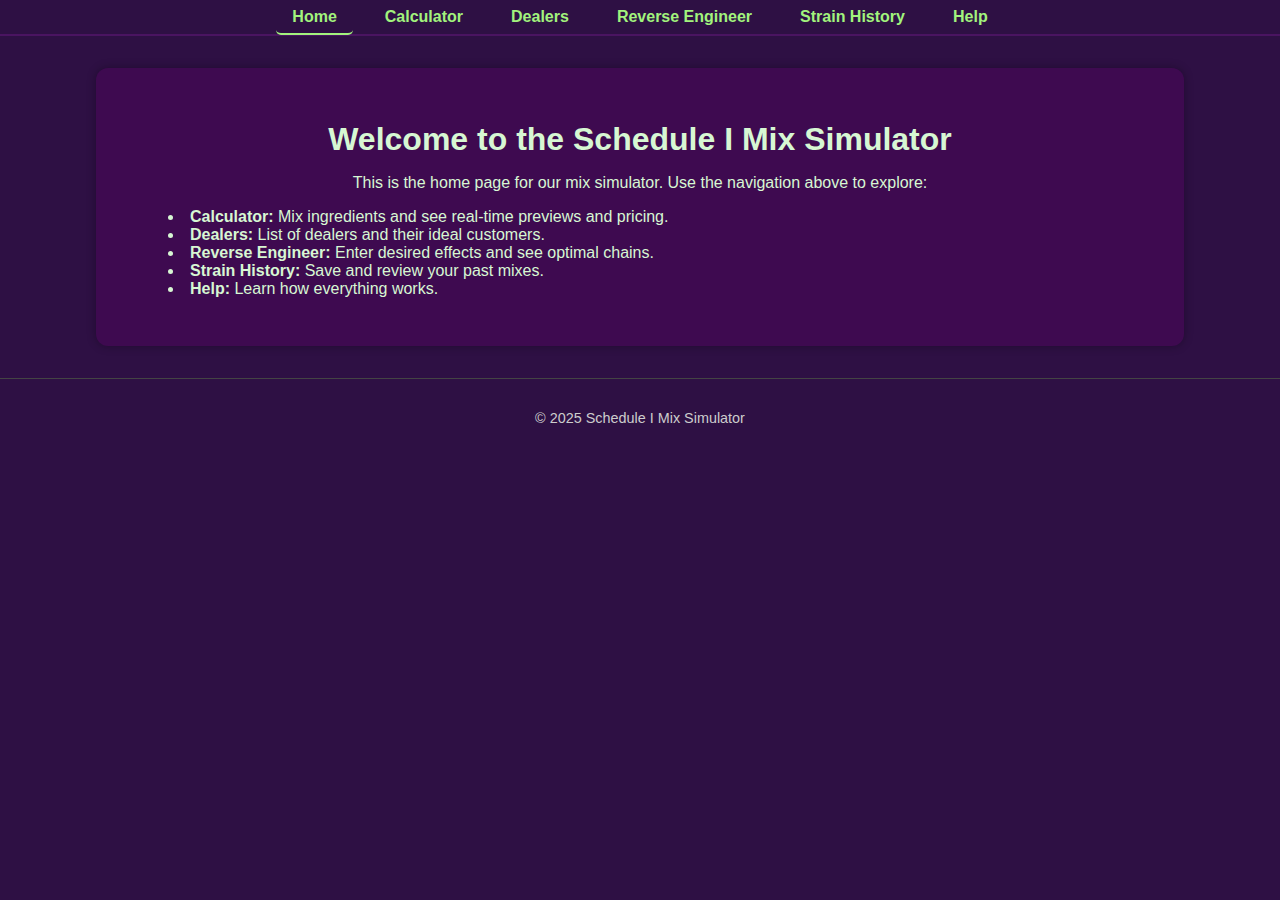
<file: index.html>
<!DOCTYPE html>
<html lang="en">
<head>
  <meta charset="UTF-8" />
  <meta name="viewport" content="width=device-width, initial-scale=1.0"/>
  <title>Schedule I Mix Simulator - Home</title>
  
  <link rel="apple-touch-icon" sizes="180x180" href="/assets/apple-touch-icon.png">
  <link rel="icon" type="image/png" sizes="32x32" href="/assets/favicon-32x32.png">
  <link rel="icon" type="image/png" sizes="16x16" href="/assets/favicon-16x16.png">
  <link rel="manifest" href="/assets/site.webmanifest">
  <link rel="shortcut icon" href="/assets/favicon.ico" type="image/x-icon">

  <!-- Open Graph Meta Tags -->
  <meta property="og:title" content="Schedule I Mix Simulator" />
  <meta property="og:description" content="Mix your favorite strains and see real-time pricing and effects." />
  <meta property="og:image" content="https://www.s1sim.com/assets/thumbnail.png" />
  <meta property="og:url" content="https://www.s1sim.com" />
  <meta property="og:type" content="website" />

  <link rel="stylesheet" href="css/style.css" />
</head>
<body>
  <header>
    <nav>
      <div class="hamburger" id="hamburger">
        ☰
      </div>
      <ul class="nav-menu" id="nav-menu">
        <li><a href="index.html" class="active">Home</a></li>
        <li><a href="calculator.html">Calculator</a></li>
        <li><a href="dealers.html">Dealers</a></li>
        <li><a href="reverse.html">Reverse Engineer</a></li>
        <li><a href="history.html">Strain History</a></li>
        <li><a href="help.html">Help</a></li>
      </ul>
    </nav>
  </header>
  <main>
    <div class="container-home">
      <h1>Welcome to the Schedule I Mix Simulator</h1>
      <p>This is the home page for our mix simulator. Use the navigation above to explore:</p>
        <body>
          <ul>
            <li><strong>Calculator:</strong> Mix ingredients and see real-time previews and pricing.</li>
            <li><strong>Dealers:</strong> List of dealers and their ideal customers.</li>
            <li><strong>Reverse Engineer:</strong> Enter desired effects and see optimal chains.</li>
            <li><strong>Strain History:</strong> Save and review your past mixes.</li>
            <li><strong>Help:</strong> Learn how everything works.</li>
          </ul>
        </body>
    </div>
  </main>
  <footer>
    <p>&copy; 2025 Schedule I Mix Simulator</p>
  </footer>
  <script src="js/index.js"></script>
</body>
</html>
</file>
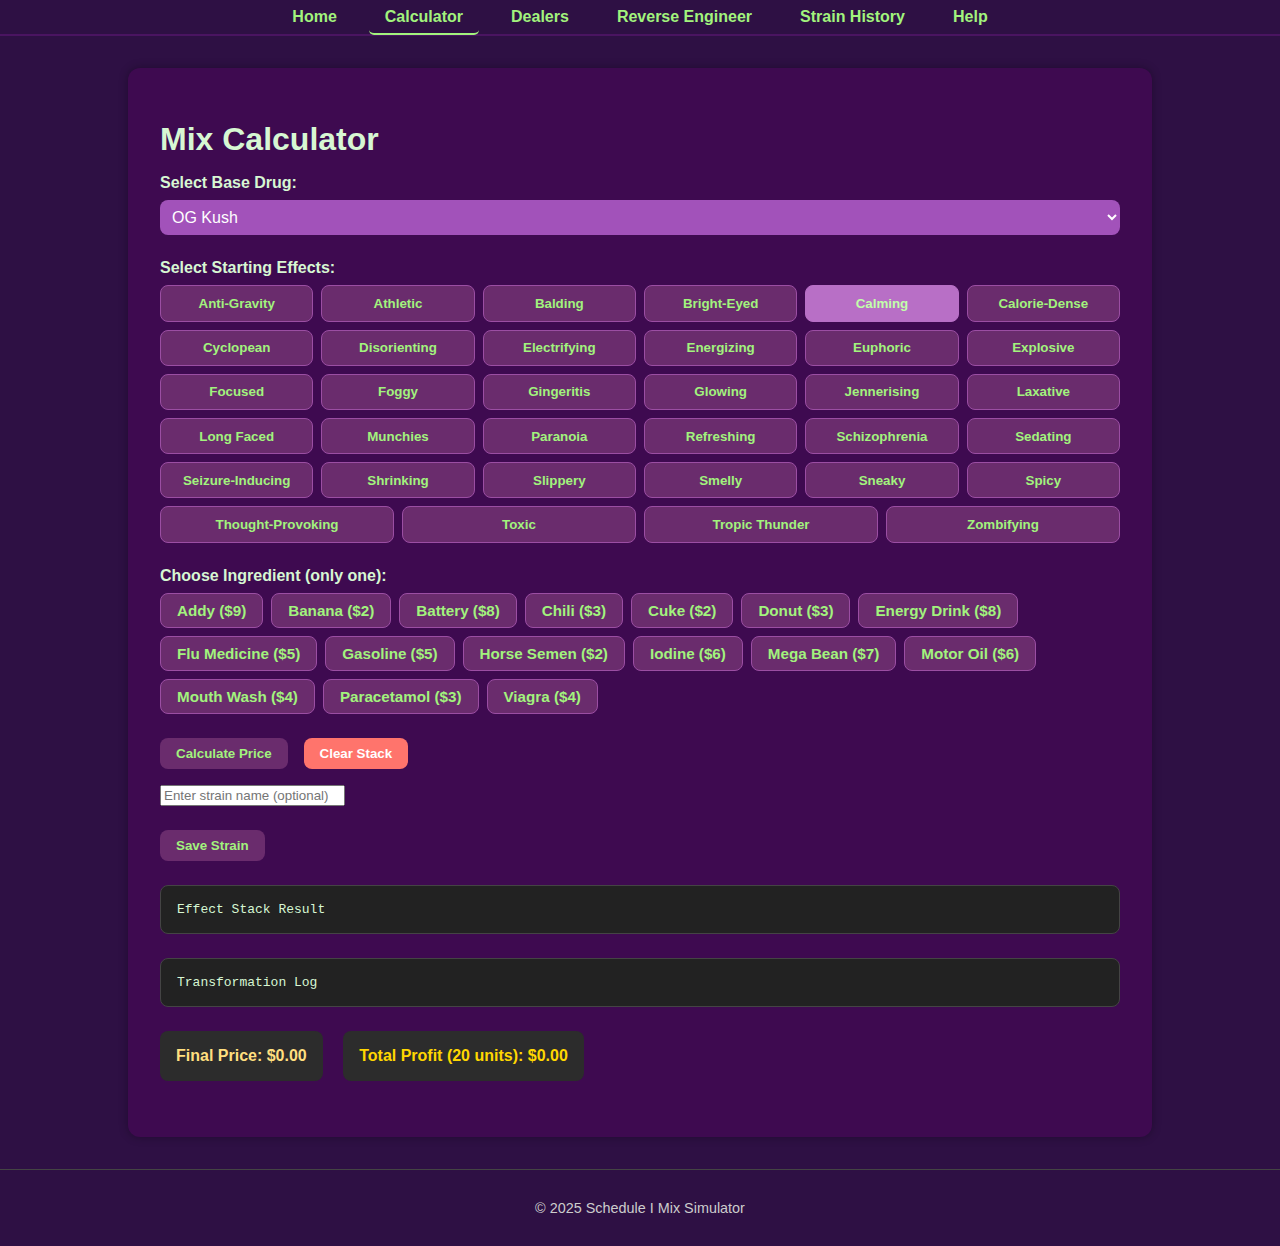
<file: calculator.html>
<!DOCTYPE html>
<html lang="en">
<head>
  <meta charset="UTF-8" />
  <meta name="viewport" content="width=device-width, initial-scale=1.0"/>
  <title>Mix Calculator - Schedule I Mix Simulator</title>
  <link rel="stylesheet" href="css/style.css" />

  <link rel="apple-touch-icon" sizes="180x180" href="/assets/apple-touch-icon.png">
  <link rel="icon" type="image/png" sizes="32x32" href="/assets/favicon-32x32.png">
  <link rel="icon" type="image/png" sizes="16x16" href="/assets/favicon-16x16.png">
  <link rel="manifest" href="/assets/site.webmanifest">
  <link rel="shortcut icon" href="/assets/favicon.ico" type="image/x-icon">

  <!-- Open Graph Meta Tags -->
  <meta property="og:title" content="Schedule I Mix Simulator" />
  <meta property="og:description" content="Mix your favorite strains and see real-time pricing and effects." />
  <meta property="og:image" content="https://www.s1sim.com/assets/thumbnail.png" />
  <meta property="og:url" content="https://www.s1sim.com" />
  <meta property="og:type" content="website" />

</head>
<body>
  <!-- Site Navigation -->
  <header>
    <nav>
      <div class="hamburger" id="hamburger">
        ☰
      </div>
      <ul class="nav-menu" id="nav-menu">
        <li><a href="index.html">Home</a></li>
        <li><a href="calculator.html" class="active">Calculator</a></li>
        <li><a href="dealers.html">Dealers</a></li>
        <li><a href="reverse.html">Reverse Engineer</a></li>
        <li><a href="history.html">Strain History</a></li>
        <li><a href="help.html">Help</a></li>
      </ul>
    </nav>
  </header>

  <!-- Main Content -->
  <main>
    <div class="container">
      <h1>Mix Calculator</h1>
  
      <!-- Base Drug Selection -->
      <div class="row">
        <label for="baseDrug">Select Base Drug:</label>
        <!-- Updated dropdown: weed now has four individual strain options without price info -->
        <select id="baseDrug">
          <option value="OG Kush">OG Kush</option>
          <option value="Green Crack">Green Crack</option>
          <option value="Sour Diesel">Sour Diesel</option>
          <option value="Grandaddy Purp">Grandaddy Purp</option>
          <option value="Meth">Meth</option>
          <option value="Cocaine">Cocaine</option>
        </select>
      </div>
  
      <!-- Starting Effects -->
      <div class="row">
        <label>Select Starting Effects:</label>
        <div id="startingEffects" class="multi-select"></div>
      </div>
  
      <!-- Ingredient Selection -->
      <div class="row">
        <label>Choose Ingredient (only one):</label>
        <div id="ingredients" class="ingredient-list"></div>
      </div>
  
      <!-- Control Buttons -->
      <div class="row button-row">
        <button id="calculateBtn">Calculate Price</button>
        <button id="clearBtn" class="clear-button">Clear Stack</button>
      </div>
      
      <!-- Save Strain Section -->
      <div class="row">
        <input type="text" id="strainNameInput" placeholder="Enter strain name (optional)" />
      </div>
      <div class="row">
        <button id="saveStrainBtn">Save Strain</button>
      </div>

      <!-- Modal Popup for Messages -->
      <div id="modalMessage" class="modal-message">
        <p></p>
      </div>
  
      <!-- Display Areas for Results -->
      <div class="row">
        <div id="effectStack" class="effects">Effect Stack Result</div>
      </div>
  
      <div class="row">
        <div id="effectLog" class="effects">Transformation Log</div>
      </div>
  
      <div class="row price-result-row">
        <div id="finalPrice" class="result">Final Price: $0.00</div>
        <div id="totalProfit" class="profit">Total Profit (20 units): $0.00</div>
      </div>
    </div>
  </main>
  <footer>
    <p>&copy; 2025 Schedule I Mix Simulator</p>
  </footer>
  <script src="js/script.js"></script>
</body>
</html>
</file>
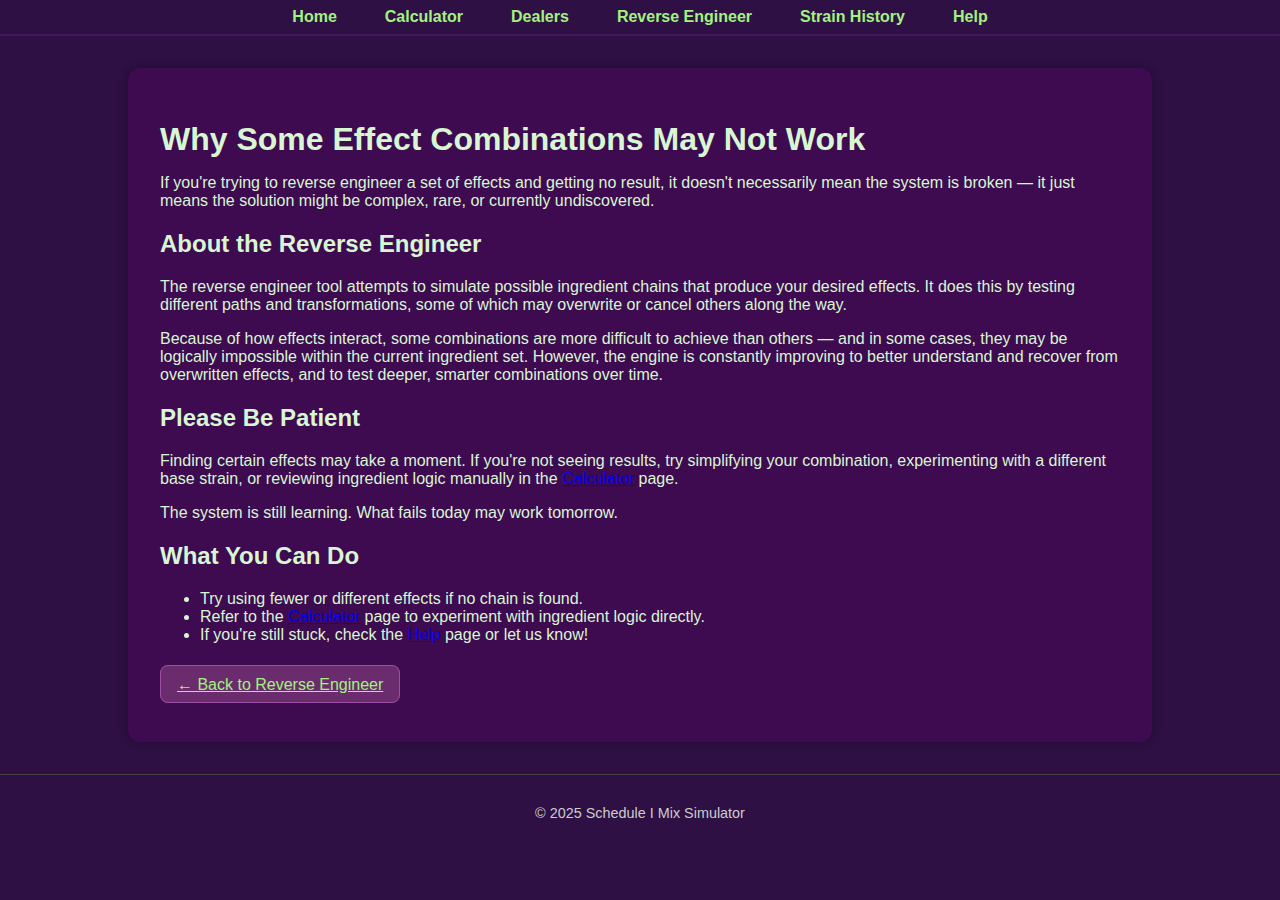
<file: contradictoryeffects.html>
<!DOCTYPE html>
<html lang="en">
<head>
  <meta charset="UTF-8" />
  <meta name="viewport" content="width=device-width, initial-scale=1.0"/>
  <title>Contradictory Effects - Schedule I Mix Simulator</title>

  <link rel="stylesheet" href="css/style.css" />
</head>
<body>
  <header>
    <nav>
      <div class="hamburger" id="hamburger">☰ <strong>Contradictory Effects</strong></div>
      <ul id="nav-menu">
        <li><a href="index.html">Home</a></li>
        <li><a href="calculator.html">Calculator</a></li>
        <li><a href="dealers.html">Dealers</a></li>
        <li><a href="reverse.html">Reverse Engineer</a></li>
        <li><a href="history.html">Strain History</a></li>
        <li><a href="help.html">Help</a></li>
      </ul>
    </nav>
  </header>

  <main>
    <div class="container">
      <h1>Why Some Effect Combinations May Not Work</h1>
      <p>
        If you're trying to reverse engineer a set of effects and getting no result, it doesn't necessarily mean the system is broken — it just means the solution might be complex, rare, or currently undiscovered.
      </p>

      <h2>About the Reverse Engineer</h2>
      <p>
        The reverse engineer tool attempts to simulate possible ingredient chains that produce your desired effects. It does this by testing different paths and transformations, some of which may overwrite or cancel others along the way. 
      </p>

      <p>
        Because of how effects interact, some combinations are more difficult to achieve than others — and in some cases, they may be logically impossible within the current ingredient set. However, the engine is constantly improving to better understand and recover from overwritten effects, and to test deeper, smarter combinations over time.
      </p>

      <h2>Please Be Patient</h2>
      <p>
        Finding certain effects may take a moment. If you're not seeing results, try simplifying your combination, experimenting with a different base strain, or reviewing ingredient logic manually in the <a href="calculator.html">Calculator</a> page.
      </p>

      <p>
        The system is still learning. What fails today may work tomorrow.
      </p>

      <h2>What You Can Do</h2>
      <ul>
        <li>Try using fewer or different effects if no chain is found.</li>
        <li>Refer to the <a href="calculator.html">Calculator</a> page to experiment with ingredient logic directly.</li>
        <li>If you're still stuck, check the <a href="help.html">Help</a> page or let us know!</li>
      </ul>

      <div class="button-row"></div>
      <p><a href="reverse.html" class="effect-button">← Back to Reverse Engineer</a></p>
    </div>
  </main>

  <footer>
    <p>&copy; 2025 Schedule I Mix Simulator</p>
  </footer>

  <script>
    // Hamburger menu toggle
    document.addEventListener('DOMContentLoaded', () => {
      const hamburger = document.getElementById('hamburger');
      const navMenu = document.getElementById('nav-menu');

      hamburger.addEventListener('click', () => {
        navMenu.classList.toggle('show');
      });

      document.addEventListener('click', (e) => {
        if (!navMenu.contains(e.target) && !hamburger.contains(e.target)) {
          navMenu.classList.remove('show');
        }
      });
    });
  </script>
</body>
</html>
</file>
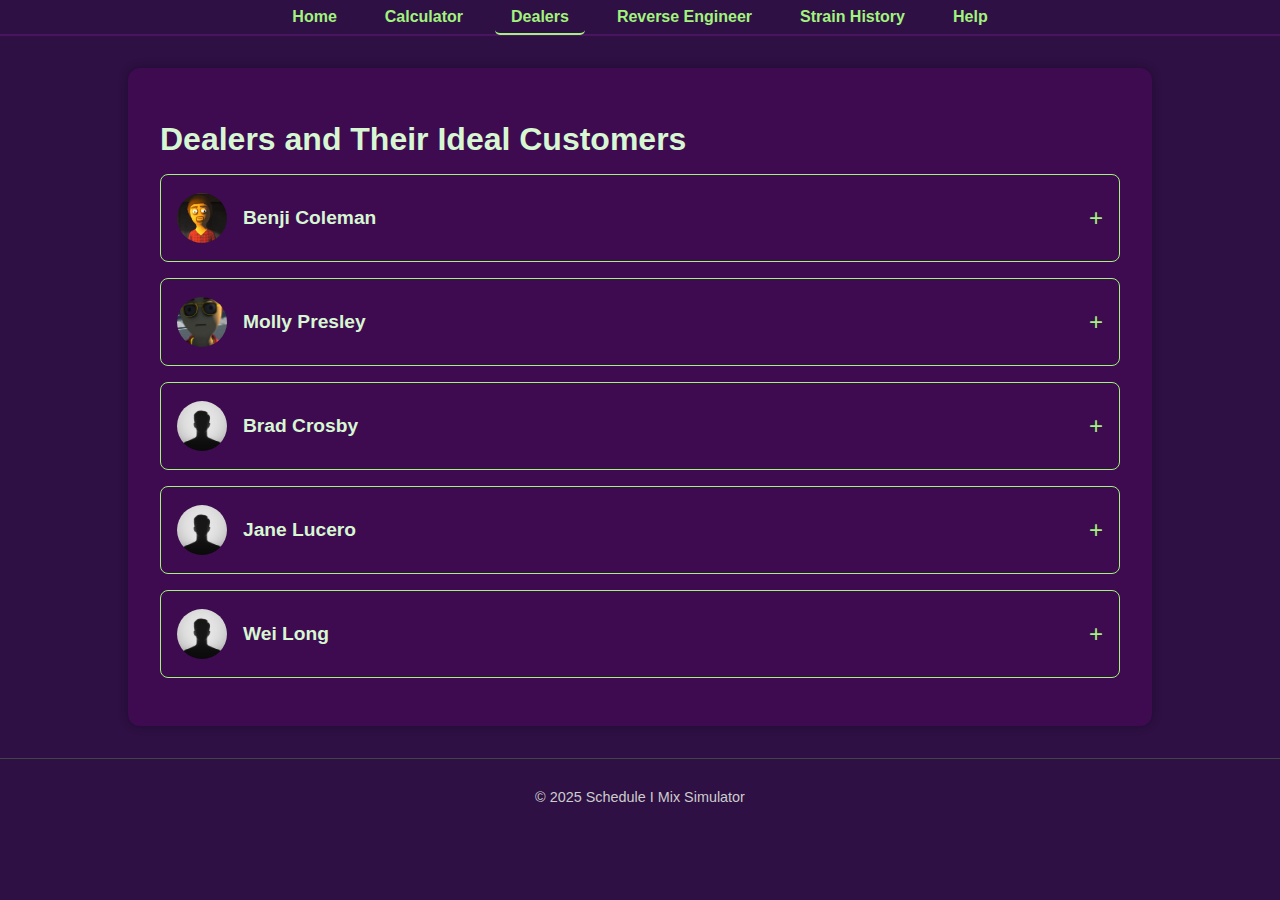
<file: dealers.html>
<!DOCTYPE html>
<html lang="en">
<head>
  <meta charset="UTF-8" />
  <meta name="viewport" content="width=device-width, initial-scale=1.0"/>
  <title>Dealers - Schedule I Mix Simulator</title>
  <link rel="stylesheet" href="css/style.css" />

  <link rel="apple-touch-icon" sizes="180x180" href="/assets/apple-touch-icon.png">
  <link rel="icon" type="image/png" sizes="32x32" href="/assets/favicon-32x32.png">
  <link rel="icon" type="image/png" sizes="16x16" href="/assets/favicon-16x16.png">
  <link rel="manifest" href="/assets/site.webmanifest">
  <link rel="shortcut icon" href="/assets/favicon.ico" type="image/x-icon">

  <!-- Open Graph Meta Tags -->
  <meta property="og:title" content="Schedule I Mix Simulator" />
  <meta property="og:description" content="Mix your favorite strains and see real-time pricing and effects." />
  <meta property="og:image" content="https://www.s1sim.com/assets/thumbnail.png" />
  <meta property="og:url" content="https://www.s1sim.com" />
  <meta property="og:type" content="website" />

</head>
<body>
  <!-- Site Navigation -->
  <header>
    <nav>
      <div class="hamburger" id="hamburger">
        ☰
      </div>
      <ul class="nav-menu" id="nav-menu">
        <li><a href="index.html">Home</a></li>
        <li><a href="calculator.html">Calculator</a></li>
        <li><a href="dealers.html" class="active">Dealers</a></li>
        <li><a href="reverse.html">Reverse Engineer</a></li>
        <li><a href="history.html">Strain History</a></li>
        <li><a href="help.html">Help</a></li>
      </ul>
    </nav>
  </header>

  <!-- Main Content -->
  <main>
    <div class="container">
      <h1>Dealers and Their Ideal Customers</h1>

      <section id="dealers">
        <!-- Benji Coleman Dealer Card -->
        <article class="dealer-card">
          <div class="dealer-header">
            <div class="dealer-portrait" title="Benji Coleman" style="background-image: url('assets/benji.png'); background-size: cover; background-position: center;"></div>
            <h2 class="dealer-name">Benji Coleman</h2>
            <span class="toggle-icon">+</span>
          </div>
          <div class="dealer-customers">
            <ul>
              <li>Kyle Cooley</li>
              <li>Austin Steiner</li>
              <li>Kathey Henderson</li>
              <li>Mick Lubbin</li>
              <li>Sam Thompson</li>
              <li>Peter File</li>
              <li>Donna Martin</li>
              <li>Geraldine Poon</li>
            </ul>
          </div>
        </article>

        <!-- Molly Presley Dealer Card -->
        <article class="dealer-card">
          <div class="dealer-header">
            <div class="dealer-portrait" title="Molly Presley" style="background-image: url('assets/molly.png'); background-size: cover; background-position: center;"></div>
            <h2 class="dealer-name">Molly Presley</h2>
            <span class="toggle-icon">+</span>
          </div>
          <div class="dealer-customers">
            <ul>
              <li>Trent Sherman</li>
              <li>Meg Cooley</li>
              <li>Joyce Ball</li>
              <li>Keith Wagner</li>
              <li>Jerry Montero</li>
              <li>Doris Lubbin</li>
              <li>Kim Delaney</li>
              <li>Dean Webster</li>
            </ul>
          </div>
        </article>

        <!-- Brad Crosby Dealer Card -->
        <article class="dealer-card">
          <div class="dealer-header">
            <div class="dealer-portrait" title="Brad Crosby" style="background-image:url('assets/placeholder.png'); background-size: cover; background-position: center;"></div>
            <h2 class="dealer-name">Brad Crosby</h2>
            <span class="toggle-icon">+</span>
          </div>
          <div class="dealer-customers">
            <ul>
              <li>Elizabeth Homley</li>
              <li>Jennifer Rivera</li>
              <li>Kevin Oakley</li>
              <li>Louis Fourier</li>
              <li>Lucy Pennington</li>
              <li>Randy Caulfield</li>
              <li>Eugene Buckley</li>
              <li>Greg Figgle</li>
            </ul>
          </div>
        </article>

        <!-- Jane Lucero Dealer Card -->
        <article class="dealer-card">
          <div class="dealer-header">
            <div class="dealer-portrait" title="Jane Lucero" style="background-image:url('assets/placeholder.png'); background-size: cover; background-position: center;"></div>
            <h2 class="dealer-name">Jane Lucero</h2>
            <span class="toggle-icon">+</span>
          </div>
          <div class="dealer-customers">
            <ul>
              <li>Lisa Gardener</li>
              <li>Anna Chesterfield</li>
              <li>Genghis Barn</li>
              <li>Cranky Frank</li>
              <li>Javier Perez</li>
              <li>Marco Barone</li>
              <li>Melissa Wood</li>
              <li>Mac Cooper</li>
            </ul>
          </div>
        </article>

        <!-- Wei Long Dealer Card -->
        <article class="dealer-card">
          <div class="dealer-header">
            <div class="dealer-portrait" title="Wei Long" style="background-image:url('assets/placeholder.png'); background-size: cover; background-position: center;"></div>
            <h2 class="dealer-name">Wei Long</h2>
            <span class="toggle-icon">+</span>
          </div>
          <div class="dealer-customers">
            <ul>
              <li>Chris Sullivan</li>
              <li>Hank Stevenson</li>
              <li>Karen Kennedy</li>
              <li>Alison Knight</li>
              <li>Jeremy Wilkinson</li>
              <li>Carl Bundy</li>
              <li>Jackie Stevenson</li>
            </ul>
          </div>
        </article>
      </section>
    </div>
  </main>
  <footer>
    <p>&copy; 2025 Schedule I Mix Simulator</p>
  </footer>

  <!-- Dealer Card Toggle Script -->
  <script src="js/dealers.js"></script>
</body>
</html>
</file>
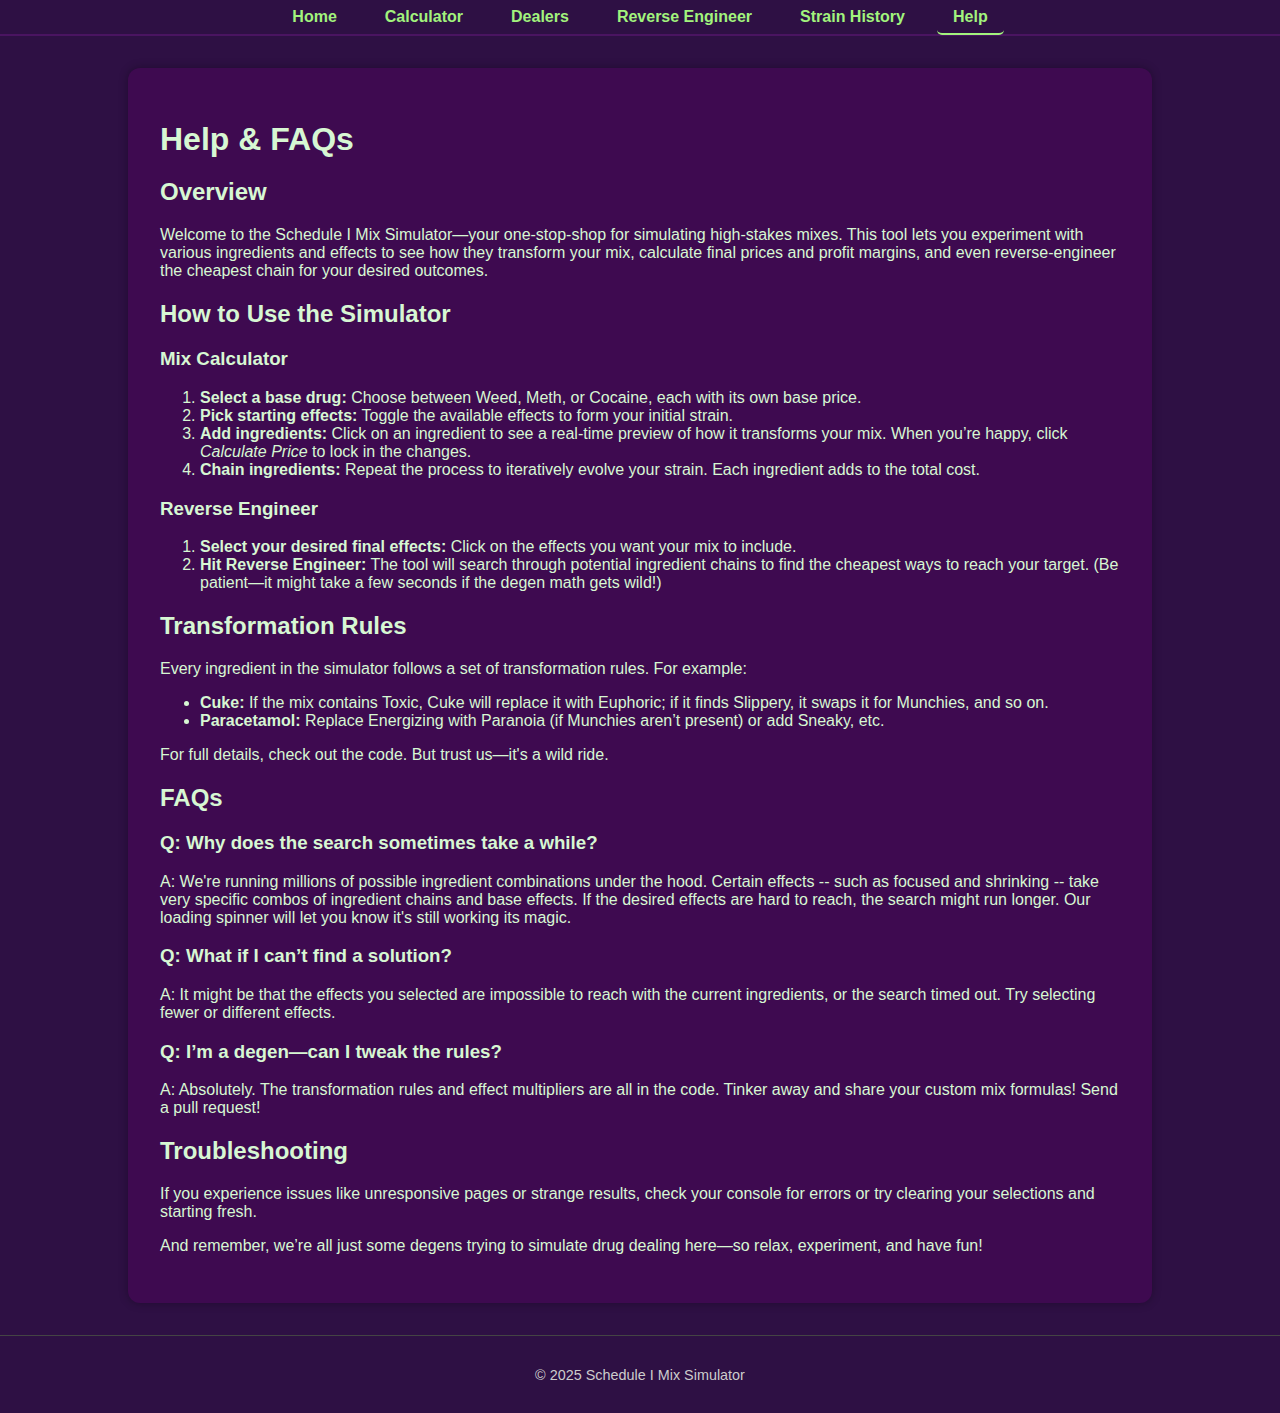
<file: help.html>
<!DOCTYPE html>
<html lang="en">
<head>
  <meta charset="UTF-8" />
  <meta name="viewport" content="width=device-width, initial-scale=1.0"/>
  <title>Help - Schedule I Mix Simulator</title>
  <link rel="stylesheet" href="css/style.css" />
  <!-- Favicons -->
  <link rel="apple-touch-icon" sizes="180x180" href="/assets/apple-touch-icon.png">
  <link rel="icon" type="image/png" sizes="32x32" href="/assets/favicon-32x32.png">
  <link rel="icon" type="image/png" sizes="16x16" href="/assets/favicon-16x16.png">
  <link rel="manifest" href="/assets/site.webmanifest">
  <link rel="shortcut icon" href="/assets/favicon.ico" type="image/x-icon">
</head>
<body>
  <header>
    <nav>
      <div class="hamburger" id="hamburger">
        ☰
      </div>
      <ul class="nav-menu" id="nav-menu">
        <li><a href="index.html">Home</a></li>
        <li><a href="calculator.html">Calculator</a></li>
        <li><a href="dealers.html">Dealers</a></li>
        <li><a href="reverse.html">Reverse Engineer</a></li>
        <li><a href="history.html">Strain History</a></li>
        <li><a href="help.html" class="active">Help</a></li>
      </ul>
    </nav>
  </header>
  <main>
    <div class="container">
      <h1>Help &amp; FAQs</h1>
      <section>
        <h2>Overview</h2>
        <p>
          Welcome to the Schedule I Mix Simulator—your one-stop-shop for simulating high-stakes mixes. 
          This tool lets you experiment with various ingredients and effects to see how they transform your mix, 
          calculate final prices and profit margins, and even reverse-engineer the cheapest chain for your desired outcomes.
        </p>
      </section>
      <section>
        <h2>How to Use the Simulator</h2>
        <h3>Mix Calculator</h3>
        <ol>
          <li>
            <strong>Select a base drug:</strong> Choose between Weed, Meth, or Cocaine, each with its own base price.
          </li>
          <li>
            <strong>Pick starting effects:</strong> Toggle the available effects to form your initial strain.
          </li>
          <li>
            <strong>Add ingredients:</strong> Click on an ingredient to see a real-time preview of how it transforms your mix.
            When you’re happy, click <em>Calculate Price</em> to lock in the changes.
          </li>
          <li>
            <strong>Chain ingredients:</strong> Repeat the process to iteratively evolve your strain. Each ingredient adds to the total cost.
          </li>
        </ol>
        <h3>Reverse Engineer</h3>
        <ol>
          <li>
            <strong>Select your desired final effects:</strong> Click on the effects you want your mix to include.
          </li>
          <li>
            <strong>Hit Reverse Engineer:</strong> The tool will search through potential ingredient chains to find the cheapest ways to reach your target. 
            (Be patient—it might take a few seconds if the degen math gets wild!)
          </li>
        </ol>
      </section>
      <section>
        <h2>Transformation Rules</h2>
        <p>
          Every ingredient in the simulator follows a set of transformation rules. For example:
        </p>
        <ul>
          <li>
            <strong>Cuke:</strong> If the mix contains Toxic, Cuke will replace it with Euphoric; if it finds Slippery, it swaps it for Munchies, and so on.
          </li>
          <li>
            <strong>Paracetamol:</strong> Replace Energizing with Paranoia (if Munchies aren’t present) or add Sneaky, etc.
          </li>
        </ul>
        <p>
          For full details, check out the code. But trust us—it's a wild ride.
        </p>
      </section>
      <section>
        <h2>FAQs</h2>
        <h3>Q: Why does the search sometimes take a while?</h3>
        <p>
          A: We're running millions of possible ingredient combinations under the hood. Certain effects -- such as focused and shrinking -- take very specific combos of ingredient chains and base effects. If the desired effects are hard to reach,
          the search might run longer. Our loading spinner will let you know it's still working its magic.
        </p>
        <h3>Q: What if I can’t find a solution?</h3>
        <p>
          A: It might be that the effects you selected are impossible to reach with the current ingredients, or the search timed out.
          Try selecting fewer or different effects.
        </p>
        <h3>Q: I’m a degen—can I tweak the rules?</h3>
        <p>
          A: Absolutely. The transformation rules and effect multipliers are all in the code. Tinker away and share your custom mix formulas! Send a pull request!
        </p>
      </section>
      <section>
        <h2>Troubleshooting</h2>
        <p>
          If you experience issues like unresponsive pages or strange results, check your console for errors or try clearing your selections and starting fresh.
        </p>
      </section>
      <p>
        And remember, we’re all just some degens trying to simulate drug dealing here—so relax, experiment, and have fun!
      </p>
    </div>
  </main>
  <footer>
    <p>&copy; 2025 Schedule I Mix Simulator</p>
  </footer>
  <script src="js/help.js"></script>
</body>
</html>
</file>
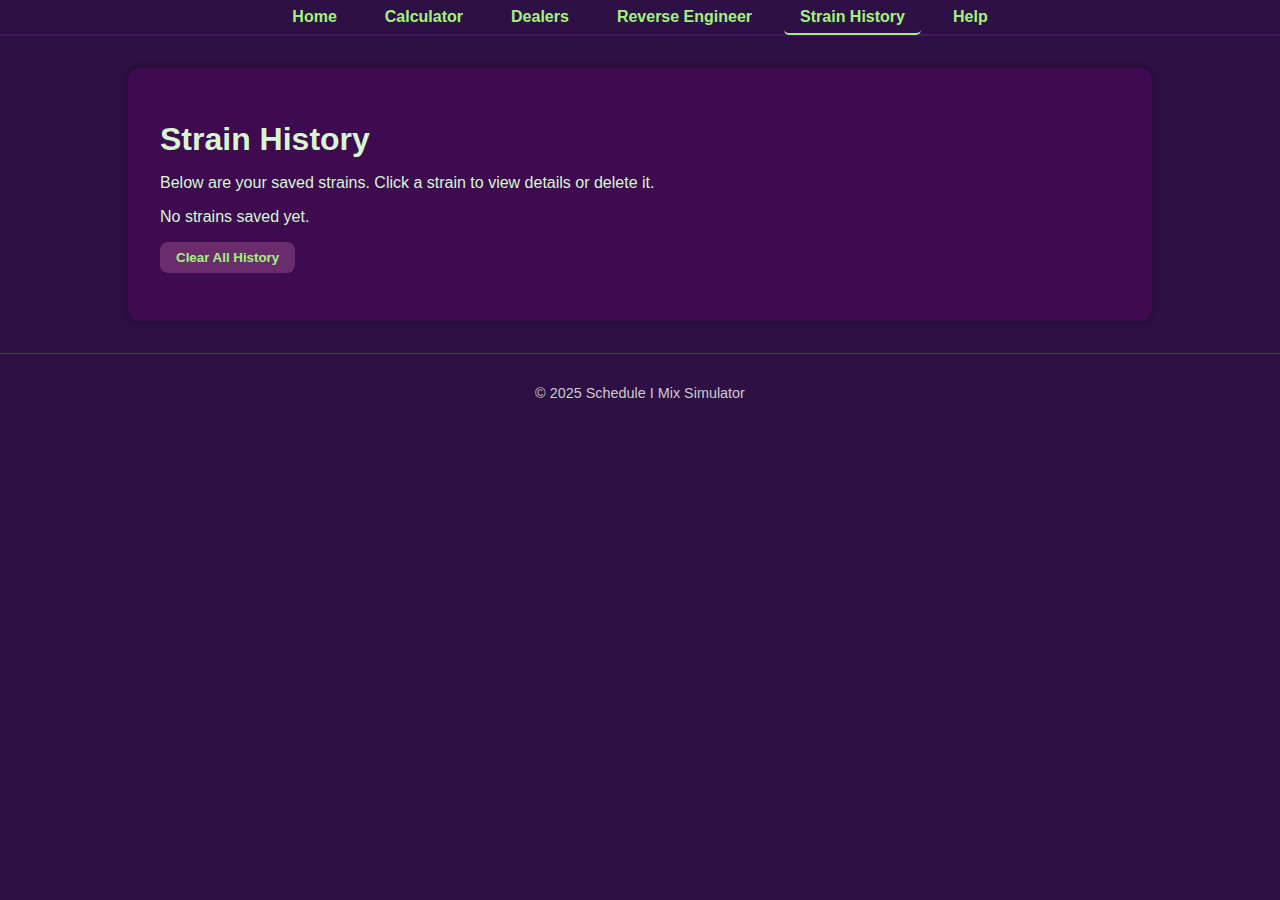
<file: history.html>
<!DOCTYPE html>
<html lang="en">
<head>
  <meta charset="UTF-8" />
  <meta name="viewport" content="width=device-width, initial-scale=1.0"/>
  <title>Strain History - Schedule I Mix Simulator</title>
  
  <link rel="stylesheet" href="css/style.css" />
  <link rel="apple-touch-icon" sizes="180x180" href="/assets/apple-touch-icon.png">
  <link rel="icon" type="image/png" sizes="32x32" href="/assets/favicon-32x32.png">
  <link rel="icon" type="image/png" sizes="16x16" href="/assets/favicon-16x16.png">
  <link rel="manifest" href="/assets/site.webmanifest">
  <link rel="shortcut icon" href="/assets/favicon.ico" type="image/x-icon">
</head>
<body>
  <header>
    <nav>
      <div class="hamburger" id="hamburger">
        ☰
      </div>
      <ul id="nav-menu">
        <li><a href="index.html">Home</a></li>
        <li><a href="calculator.html">Calculator</a></li>
        <li><a href="dealers.html">Dealers</a></li>
        <li><a href="reverse.html">Reverse Engineer</a></li>
        <li><a href="history.html" class="active">Strain History</a></li>
        <li><a href="help.html">Help</a></li>
      </ul>
    </nav>
  </header>
  <main>
    <div class="container">
      <h1>Strain History</h1>
      <p>Below are your saved strains. Click a strain to view details or delete it.</p>
      <div id="historyContainer"></div>
      <div class="button-row" style="margin-top: 1rem;">
        <button id="clearHistoryBtn">Clear All History</button>
      </div>
    </div>
  </main>
  <footer>
    <p>&copy; 2025 Schedule I Mix Simulator</p>
  </footer>
  <script src="js/history.js"></script>
</body>
</html>
</file>
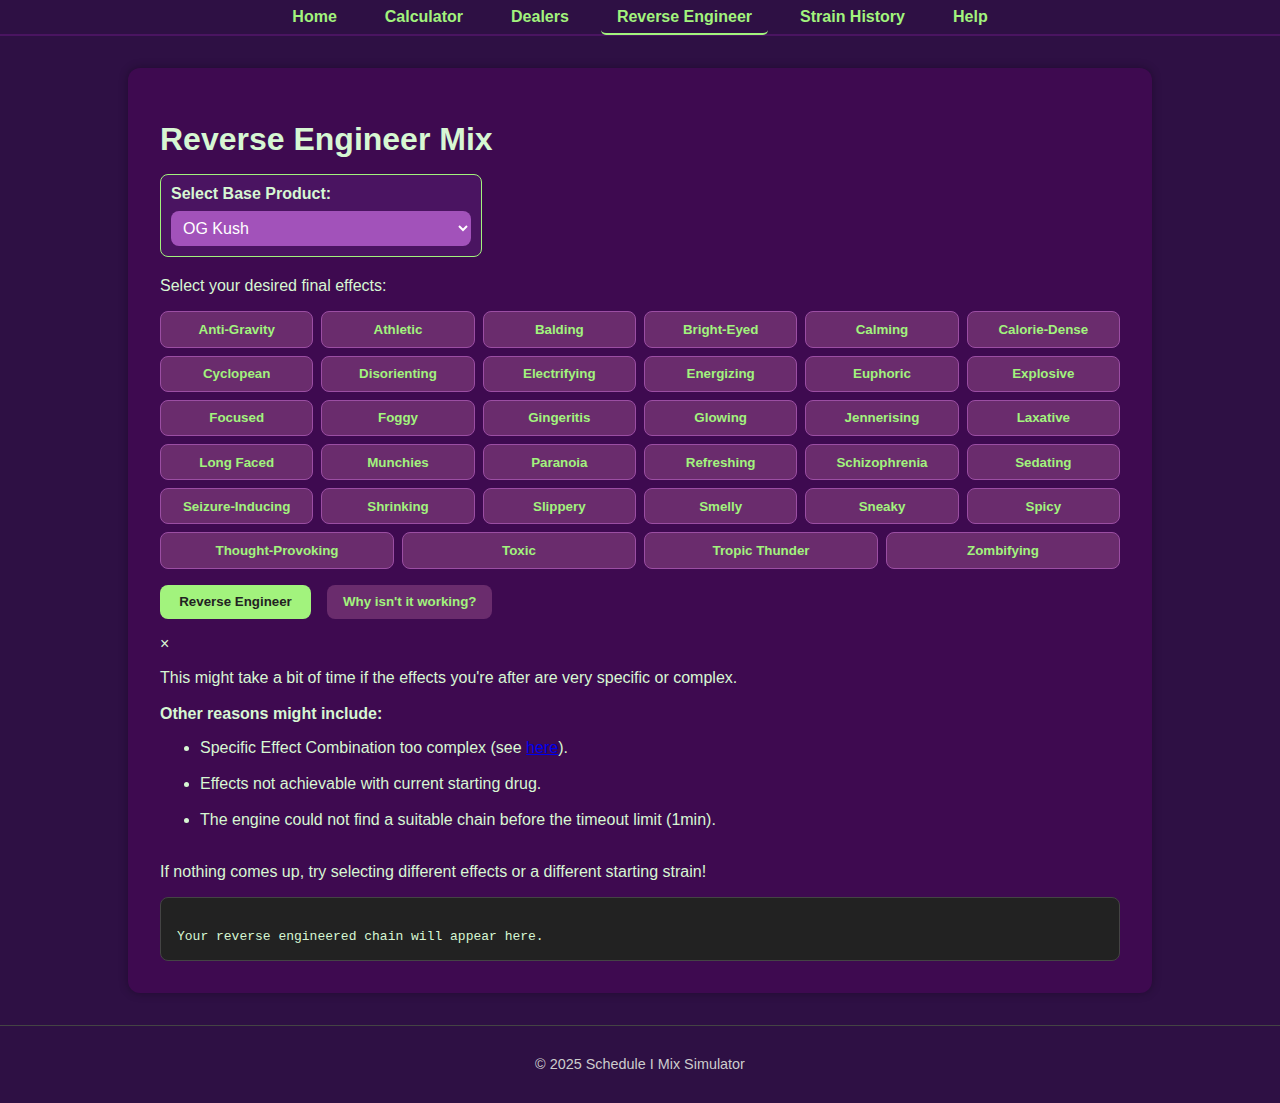
<file: reverse.html>
<!DOCTYPE html>
<html lang="en">
<head>
  <meta charset="UTF-8" />
  <meta name="viewport" content="width=device-width, initial-scale=1.0"/>
  <title>Reverse Engineer - Schedule I Mix Simulator</title>
  
  <link rel="apple-touch-icon" sizes="180x180" href="/assets/apple-touch-icon.png">
  <link rel="icon" type="image/png" sizes="32x32" href="/assets/favicon-32x32.png">
  <link rel="icon" type="image/png" sizes="16x16" href="/assets/favicon-16x16.png">
  <link rel="manifest" href="/assets/site.webmanifest">
  <link rel="shortcut icon" href="/assets/favicon.ico" type="image/x-icon">

  <!-- Open Graph Meta Tags -->
  <meta property="og:title" content="Schedule I Mix Simulator" />
  <meta property="og:description" content="Mix your favorite strains and see real-time pricing and effects." />
  <meta property="og:image" content="https://www.s1sim.com/assets/thumbnail.png" />
  <meta property="og:url" content="https://www.s1sim.com" />
  <meta property="og:type" content="website" />

  <link rel="stylesheet" href="css/style.css" />
</head>
<body>
  <header>
    <nav>
      <div class="hamburger" id="hamburger">
        ☰ <strong>Reverse Engineer</strong>
      </div>
      <ul id="nav-menu">
        <li><a href="index.html">Home</a></li>
        <li><a href="calculator.html">Calculator</a></li>
        <li><a href="dealers.html">Dealers</a></li>
        <li><a href="reverse.html" class="active">Reverse Engineer</a></li>
        <li><a href="history.html">Strain History</a></li>
        <li><a href="help.html">Help</a></li>
      </ul>
    </nav>
  </header>
  <main>
    <div class="container">
      <h1>Reverse Engineer Mix</h1>
      <!-- New container for base product selection -->
      <div id="baseSelection"></div>

      <p>Select your desired final effects:</p>
      <div id="targetEffects" class="multi-select"></div>
    
      <!-- Button row for spacing -->
      <div class="row button-row">
        <button id="reverseBtn">Reverse Engineer</button>
        <button id="modal">Why isn't it working?</button>
      </div>

      <!-- Modal Structure -->
      <div id="popupModal" class="modal-overlay">
        <div class="modal-content">
          <span id="closeModal" class="close-btn">&times;</span>
          <p>This might take a bit of time if the effects you're after are very specific or complex.
          <br>
          <br> <strong>Other reasons might include:</strong>
            <ul>
              <li>Specific Effect Combination too complex (see <a href="contradictoryeffects.html" class="reverseBtn">here</a>).</li>
              <br>
              <li>Effects not achievable with current starting drug.</li>
              <br>
              <li>The engine could not find a suitable chain before the timeout limit (1min).</li>
            </ul>
          <br>If nothing comes up, try selecting different effects or a different starting strain!</p>
        </div>
      </div>

      <div id="reverseResult" class="effects">
        Your reverse engineered chain will appear here.
      </div>

      <div id="loadingIndicator" class="loading-overlay">
        <div class="loading-spinner"></div>
        <p>Please be patient... running through iterations.</p>
      </div>
      
    </div>
  </main>
  <footer>
    <p>&copy; 2025 Schedule I Mix Simulator</p>
  </footer>
  <script src="js/reverse.js"></script>
</body>
</html>
</file>
<file: css/style.css>
/* Global Styles */
body {
  font-family: 'Segoe UI', sans-serif;
  background-color: #2e1044;
  color: #d7f7d3;
  margin: 0;
  padding: 0;
}

.container {
  max-width: 960px;
  margin: 2rem auto;
  background-color: #3e0a50;
  padding: 2rem;
  border-radius: 12px;
  box-shadow: 0 0 10px #00000050;
}

.container-home {
  max-width: 80%;
  margin: 2rem auto;
  background-color: #3e0a50;
  padding: 2rem;
  border-radius: 12px;
  box-shadow: 0 0 10px #00000050;
}

.container-home ul {
  text-align: left !important;
  list-style-position: inside;
}

.container-home h1 {
  text-align: center;
}

.container-home p {
  text-align: center;
}

h1 {
  font-size: 2rem;
  margin-bottom: 1rem;
  color: #d7f7d3;
}

.row {
  margin-bottom: 1.5rem;
}

label {
  display: block;
  font-weight: bold;
  margin-bottom: 0.5rem;
}

select {
  width: 100%;
  padding: 0.5rem;
  font-size: 1rem;
  border-radius: 8px;
  border: none;
  background-color: #a252ba;
  color: #fff;
}

.multi-select {
  display: flex;
  flex-wrap: wrap;
  gap: 0.5rem;
}

/* Define Color Variables */
:root {
  --dank-green: #a2f37d;
  --dank-green-hover: #c2ffaa;
  --purple-base: #6a2c6d;
  --purple-hover: #7c3799;
  --purple-active: #b86fc6;
  --stoned-red: #ff746c;
  --stoned-red-hover: #ff9589;
}

/* Starting Effects Buttons */
.effect-button {
  background-color: var(--purple-base);
  border: 1px solid #9b4ea3;
  padding: 0.6rem 1rem;
  border-radius: 8px;
  cursor: pointer;
  user-select: none;
  transition: all 0.2s ease;
  flex: 1 1 150px;
  text-align: center;
  color: var(--dank-green);
}

.effect-button:hover {
  background-color: var(--purple-hover);
  color: var(--dank-green-hover);
}

.effect-button.active {
  background-color: var(--purple-active);
  border-color: var(--purple-active);
  color: var(--dank-green-hover);
}

/* Ingredient Buttons */
#ingredients {
  display: flex;
  flex-wrap: wrap;
  gap: 0.5rem;
}

.ingredient {
  background-color: var(--purple-base);
  color: var(--dank-green);
  border: 1px solid #9b4ea3;
  padding: 0.5rem 1rem;
  border-radius: 8px;
  cursor: pointer;
  transition: all 0.2s ease;
  font-size: 0.95rem;
}

.ingredient:hover {
  background-color: var(--purple-hover);
  color: var(--dank-green-hover);
}

.ingredient.selected {
  background-color: var(--purple-active);
  color: var(--dank-green-hover);
  border-color: var(--purple-active);
}

/* General Button Styling */
button {
  padding: 0.5rem 1rem;
  border-radius: 8px;
  border: none;
  font-weight: bold;
  cursor: pointer;
  transition: 0.2s;
  background-color: var(--purple-base);
  color: var(--dank-green);
}

button:hover {
  background-color: var(--purple-hover);
  color: var(--dank-green-hover);
}

/* Specific Reverse Engineer Button */
#reverseBtn {
  background-color: var(--dank-green);
  color: #222;
  padding: 0.6rem 1.2rem;
}
#reverseBtn:hover {
  background-color: var(--dank-green-hover);
  color: #222;
}

/* Clear Button */
.clear-button {
  background-color: var(--stoned-red);
  color: #fff;
}
.clear-button:hover {
  background-color: var(--stoned-red-hover);
  color: #fff;
}

/* Button Row (for spacing, e.g., on reverse page) */
.button-row {
  margin-top: 1rem;
  margin-bottom: 1rem;
  display: flex;
  justify-content: flex-start;
  gap: 1rem;
}

/* Effects and Log Boxes */
.effects {
  background-color: #222;
  padding: 1rem;
  border-radius: 8px;
  font-family: monospace;
  white-space: pre-line;
  border: 1px solid #444;
}

.result,
.profit {
  background-color: #2c2c2c;
  padding: 1rem;
  border-radius: 8px;
  font-weight: bold;
  display: inline-block;
  margin-right: 1rem;
}

#finalPrice {
  color: #ffdf7f;
}

#totalProfit {
  color: #ffd700;
}

/* Navigation Bar Styles */
header {
  border-bottom: 2px solid #4a1461;
  padding: 0.5rem 1rem;
  margin-bottom: 1rem;
}

nav ul {
  display: flex;
  justify-content: center;
  list-style: none;
  padding: 0;
  margin: 0 auto;
  gap: 1rem; /* space between nav links */
}

nav li a {
  text-decoration: none;
  padding: 0.5rem 1rem;
  color: var(--dank-green);
  font-weight: bold;
  border-radius: 5px;
  transition: background-color 0.3s ease;
}

nav li a:hover {
  background-color: var(--dank-green-hover);
  color: black;
}

nav ul li a.active {
  border-bottom: 2px solid var(--dank-green);
}

/* Mobile Formatting */
@media (max-width: 600px) {
  nav ul {
    flex-direction: column; /* stack items */
    gap: 0.5rem; /* smaller gap */
  }
  nav li {
    margin: 0 auto; /* center each item horizontally */
  }
}

/* Footer Styles */
footer {
  text-align: center;
  padding: 1rem;
  font-size: 0.9rem;
  color: #ccc;
  border-top: 1px solid #444;
}

/* Loading Overlay Styles */
.loading-overlay {
  display: none; /* hidden by default */
  position: fixed;
  top: 0;
  left: 0;
  width: 100%;
  height: 100%;
  background-color: rgba(0, 0, 0, 0.7);
  z-index: 1000;
  justify-content: center;
  align-items: center;
  flex-direction: column;
}

.loading-spinner {
  border: 8px solid var(--purple-base);
  border-top: 8px solid var(--dank-green);
  border-radius: 50%;
  width: 60px;
  height: 60px;
  animation: spin 1s linear infinite;
  margin-bottom: 1rem;
}

@keyframes spin {
  0% { transform: rotate(0deg); }
  100% { transform: rotate(360deg); }
}

.loading-overlay p {
  color: #fff;
  font-size: 1.2rem;
}

/* NEW: Weed Strain Dropdown Container */
.dropdown-container {
  margin-bottom: 20px;
  padding: 10px;
  border: 1px solid var(--dank-green);
  background-color: #4a1461;
  border-radius: 8px;
  max-width: 300px;
}

/* Dealer Card Styles */
.dealer-card {
  background-color: #3e0a50;
  border: 1px solid var(--dank-green);
  border-radius: 8px;
  margin-bottom: 1rem;
  overflow: hidden;
  transition: max-height 0.4s ease, box-shadow 0.4s ease;
  cursor: pointer;
}
.dealer-card:hover {
  box-shadow: 0 0 10px var(--dank-green-hover);
}
.dealer-header {
  display: flex;
  align-items: center;
  padding: 1rem;
}
.dealer-portrait {
  width: 50px;
  height: 50px;
  background-color: #2e1044;
  border-radius: 50%;
  margin-right: 1rem;
  image-rendering: inherit;
}
.dealer-name {
  flex: 1;
  font-size: 1.2rem;
  color: #d7f7d3;
}
.toggle-icon {
  font-size: 1.5rem;
  transition: transform 0.3s ease;
  color: var(--dank-green);
}
.dealer-customers {
  max-height: 0;
  overflow: hidden;
  transition: max-height 0.4s ease;
  padding: 0 1rem;
  background-color: #2e1044;
}
.dealer-card.expanded .dealer-customers {
  padding: 1rem;
  max-height: 500px; /* Adjust if needed for longer lists */
}
.dealer-card.expanded .toggle-icon {
  transform: rotate(45deg);
}
.dealer-customers ul {
  list-style: none;
  padding: 0;
  margin: 0;
}
.dealer-customers li {
  padding: 0.3rem 0;
  border-bottom: 1px solid #4a1461;
  color: #d7f7d3;
}
.dealer-customers li:last-child {
  border-bottom: none;
}

nav {
  position: relative;
}

.hamburger {
  display: none;
  position: absolute;
  top: 0.5rem;
  right: 1rem;
  font-size: 2rem;
  cursor: pointer;
  color: var(--dank-green);
  user-select: none;
  z-index: 1001;
}

#nav-menu {
  display: flex;
  justify-content: center;
  list-style: none;
  padding: 0;
  margin: 0 auto;
  gap: 1rem;
}

#nav-menu li a {
  text-decoration: none;
  padding: 0.5rem 1rem;
  color: var(--dank-green);
  font-weight: bold;
  border-radius: 5px;
  transition: background-color 0.3s ease;
}

#nav-menu li a:hover {
  background-color: var(--dank-green-hover);
  color: black;
}

nav ul li a.active {
  border-bottom: 2px solid var(--dank-green);
}

/* Mobile Styles */
@media (max-width: 600px) {
  .hamburger {
    display: block;
  }

  #nav-menu {
    flex-direction: column;
    background-color: #3e0a50;
    position: absolute;
    top: 100%;
    left: 0;
    width: 100%;
    z-index: 1000;
    box-shadow: 0 5px 10px rgba(0,0,0,0.3);
    overflow: hidden;
    max-height: 0;
    opacity: 0;
    transition: max-height 0.4s ease-in-out, opacity 0.3s ease-in-out;
  }

  #nav-menu.show {
    max-height: 500px;
    opacity: 1;
  }

  #nav-menu li {
    width: 100%;
    text-align: center;
  }

  #nav-menu li a {
    display: block;
    width: 100%;
    padding: 1rem;
    border-bottom: 1px solid #4a1461;
  }

  #nav-menu li:last-child a {
    border-bottom: none;
  }
}
</file>
